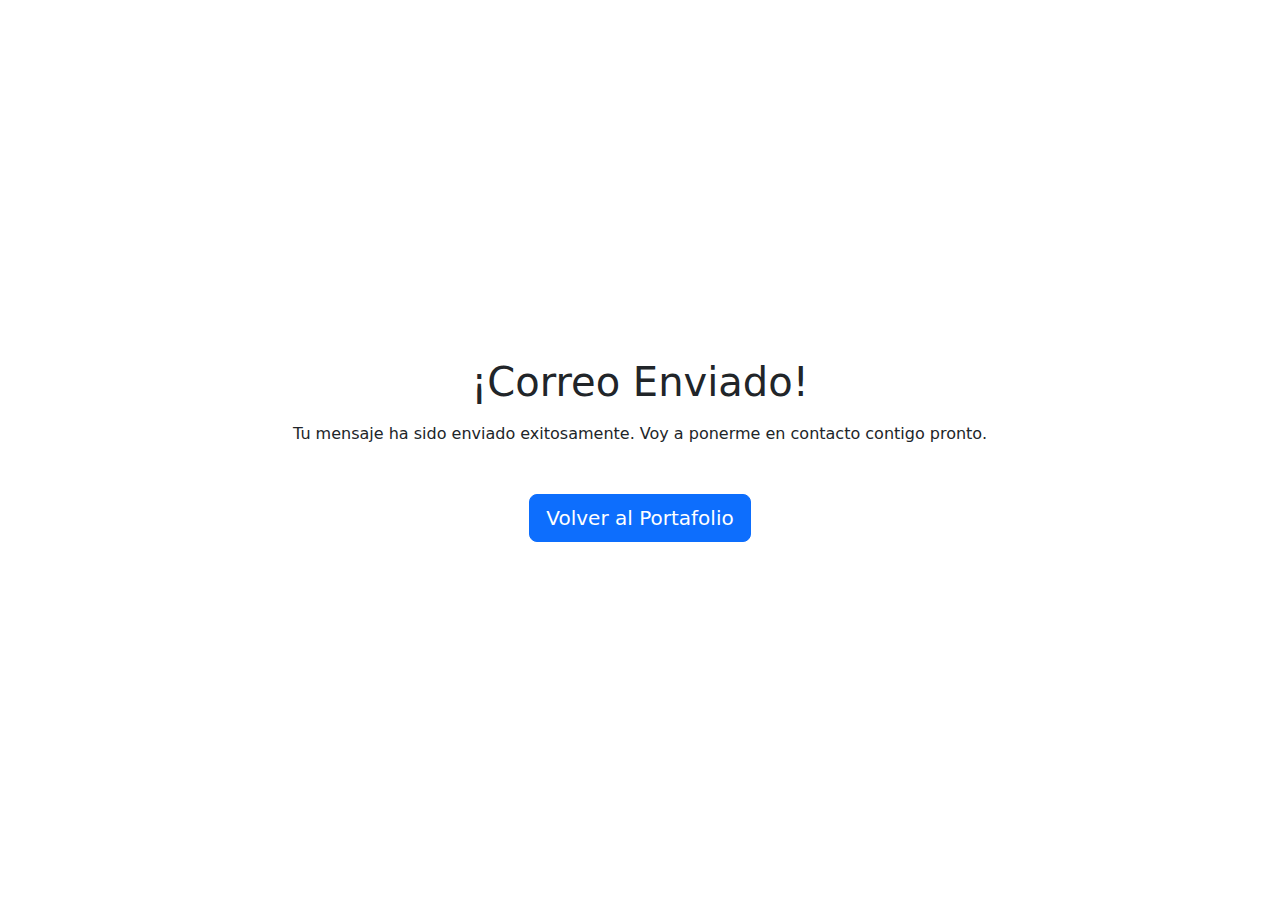
<file: Gracias.html>
<!DOCTYPE html>
<html lang="es">
<head>
    <meta charset="UTF-8">
    <meta name="viewport" content="width=device-width, initial-scale=1.0">

    <link rel="icon" type="image/png" href="static/img/1454827-1405812420.png">

    <meta property="og:title" content="Portafolio Jamal Souki">
    <meta property="og:description" content="Hola soy Jamal desarrollador web y de escritorio.">
    <meta property="og:image" content="static/img/1454827-1405812420.png">
    <meta property="og:type" content="website">
    <title>Correo Enviado</title>
    <!-- Bootstrap CSS -->
    <link href="https://cdn.jsdelivr.net/npm/bootstrap@5.3.0/dist/css/bootstrap.min.css" rel="stylesheet">
    <style>
        .full-height {
            min-height: 100vh;
        }
    </style>
</head>
<body>
    <div class="container full-height d-flex align-items-center justify-content-center">
        <div class="text-center">
            <h1 class="mb-3">¡Correo Enviado!</h1>
            <p class="mb-5">Tu mensaje ha sido enviado exitosamente. Voy a ponerme en contacto contigo pronto.</p>
            <a href="#" class="btn btn-primary btn-lg">Volver al Portafolio</a>
        </div>
    </div>

    <!-- Bootstrap JS y Popper.js -->
    <script src="https://cdn.jsdelivr.net/npm/bootstrap@5.3.0/dist/js/bootstrap.bundle.min.js"></script>
</body>
</html>
</file>
